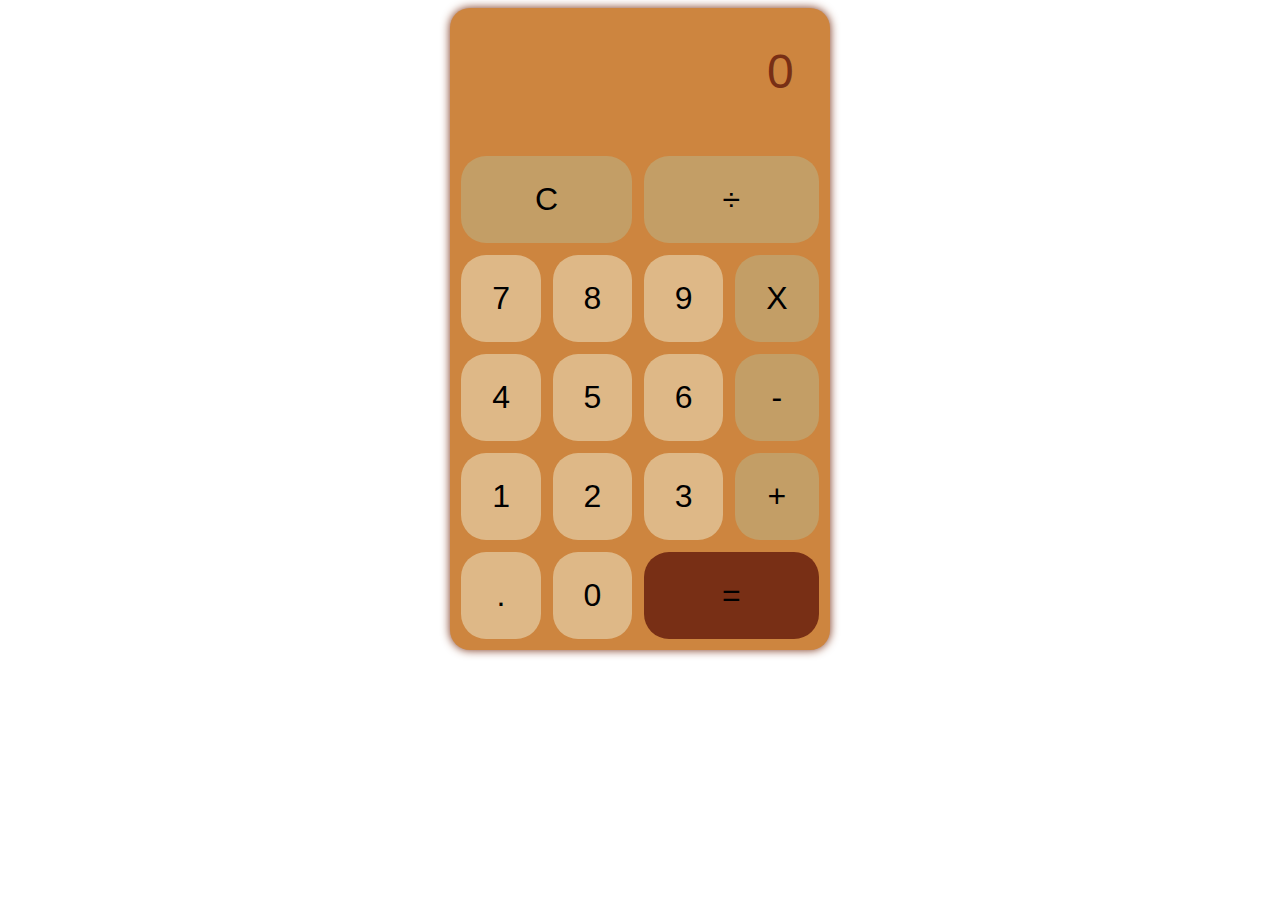
<file: index.html>
<!DOCTYPE html>
<html lang="en">
<head>
    <meta charset="UTF-8">
    <meta http-equiv="X-UA-Compatible" content="IE=edge">
    <meta name="viewport" content="width=device-width, initial-scale=1.0">
    <title>New Calc</title>
    <link rel="stylesheet" href="newcalc.css">
</head>
<body>
 <table cellspacing = "10">
     <tr>
        <td colspan="4">
           <input type="text" class="result" value="0">

        </td>


     </tr>





    <tr> 
       <td colspan="2"><button class="c-btn b-btn clear-btn">C</button></td>
       <td colspan="2"><button value="&#247" class="c-btn b-btn p-btn">&#247</button></td>


    </tr>

    <tr>

        <td><button value="7" class="c-btn n-btn p-btn">7</button></td>
        <td><button value="8" class="c-btn n-btn p-btn" >8</button></td>
        <td><button value="9" class="c-btn n-btn p-btn">9</button></td>
        <td><button value="*" class="c-btn p-btn b-btn">X</button></td>
 
 
     </tr>
     <tr>

        <td><button value="4" class="c-btn n-btn p-btn">4</button></td>
        <td><button value="5" class="c-btn n-btn p-btn">5</button></td>
        <td><button value="6" class="c-btn n-btn p-btn">6</button></td>
        <td><button value="-" class="c-btn p-btn b-btn">-</button></td>
 
 
     </tr>

     <tr>

        <td><button value="1" class="c-btn n-btn p-btn">1</button></td>
        <td><button value="2" class="c-btn n-btn p-btn">2</button></td>
        <td><button value="3" class="c-btn n-btn p-btn">3</button></td>
        <td><button value="+" class="c-btn p-btn b-btn">+</button></td>
 
 
     </tr>
     <tr>

        <td><button value="." class="c-btn n-btn p-btn">.</button></td>
        <td><button value="0" class="c-btn n-btn p-btn">0</button></td>
        <td  colspan="2"><button value="=" class="c-btn b-btn equal-to">=</button></td>
        
     </tr>
 
 
 
 
 
 


 </table>   

    <script src="newcalc.js"></script>
</body>
</html>
</file>
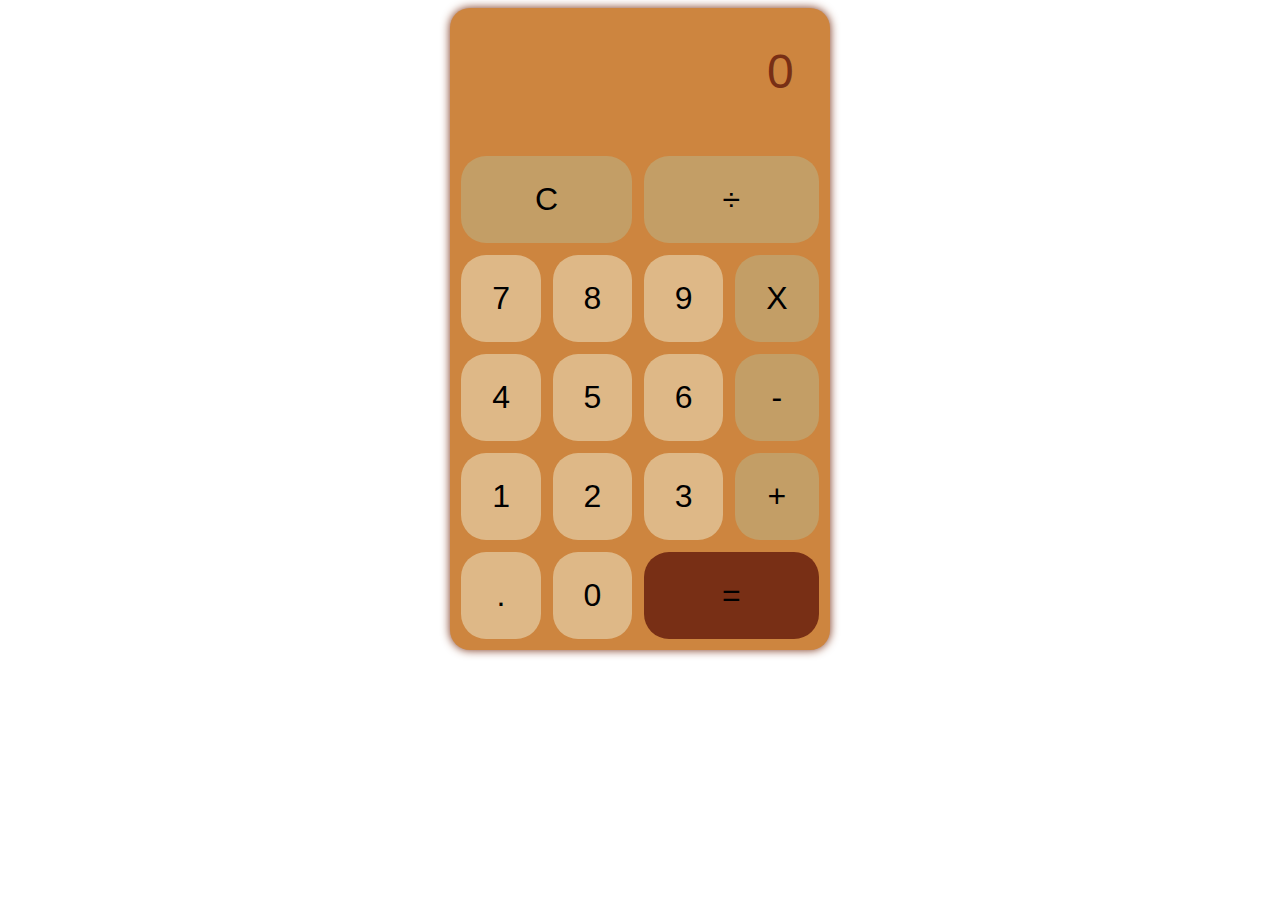
<file: newcalc.html>
<!DOCTYPE html>
<html lang="en">
<head>
    <meta charset="UTF-8">
    <meta http-equiv="X-UA-Compatible" content="IE=edge">
    <meta name="viewport" content="width=device-width, initial-scale=1.0">
    <title>New Calc</title>
    <link rel="stylesheet" href="newcalc.css">
</head>
<body>
 <table cellspacing = "10">
     <tr>
        <td colspan="4">
           <input type="text" class="result" value="0">

        </td>


     </tr>





    <tr> 
       <td colspan="2"><button class="c-btn b-btn clear-btn">C</button></td>
       <td colspan="2"><button value="&#247" class="c-btn b-btn p-btn">&#247</button></td>


    </tr>

    <tr>

        <td><button value="7" class="c-btn n-btn p-btn">7</button></td>
        <td><button value="8" class="c-btn n-btn p-btn" >8</button></td>
        <td><button value="9" class="c-btn n-btn p-btn">9</button></td>
        <td><button value="*" class="c-btn p-btn b-btn">X</button></td>
 
 
     </tr>
     <tr>

        <td><button value="4" class="c-btn n-btn p-btn">4</button></td>
        <td><button value="5" class="c-btn n-btn p-btn">5</button></td>
        <td><button value="6" class="c-btn n-btn p-btn">6</button></td>
        <td><button value="-" class="c-btn p-btn b-btn">-</button></td>
 
 
     </tr>

     <tr>

        <td><button value="1" class="c-btn n-btn p-btn">1</button></td>
        <td><button value="2" class="c-btn n-btn p-btn">2</button></td>
        <td><button value="3" class="c-btn n-btn p-btn">3</button></td>
        <td><button value="+" class="c-btn p-btn b-btn">+</button></td>
 
 
     </tr>
     <tr>

        <td><button value="." class="c-btn n-btn p-btn">.</button></td>
        <td><button value="0" class="c-btn n-btn p-btn">0</button></td>
        <td  colspan="2"><button value="=" class="c-btn b-btn equal-to">=</button></td>
        
     </tr>
 
 
 
 
 
 


 </table>   

    <script src="newcalc.js"></script>
</body>
</html>
</file>
<file: newcalc.css>
body{
    font-family: sans-serif;
    display: flex;
    justify-content: center;
    align-items: center;
}
html.body{
    width: 100%;
    height: 100%;
}
table{
    width: 30%;
    background-color: peru;
    border-radius: 20px;
    box-shadow: 0px 0px 10px rgb(120, 47, 21);
}
.c-btn{
    width: 100%;
    padding: 25px;
    font-size: 2em;
    border: none;
    border-radius: 25px;
    cursor: pointer;
}
.c-btn:hover{
  opacity: 0.5;
  color: rgb(120, 47, 21);
}
.n-btn{
    background-color: burlywood;
    border: none;
    opacity: ;
}
.b-btn{
    background-color: rgb(195, 158, 102);
}
.equal-to{
    background-color: rgb(120, 47, 21);
}
.result{
    background-color: peru;
    padding: 25px;
    width: 100%;
    box-sizing: border-box;
    color:rgb(120, 47, 21) ;
    font-size: 3em;
    text-align: right;
    border: none;
    margin-bottom: 20px;


}

.result:focus{
    outline: none;

}
</file>
